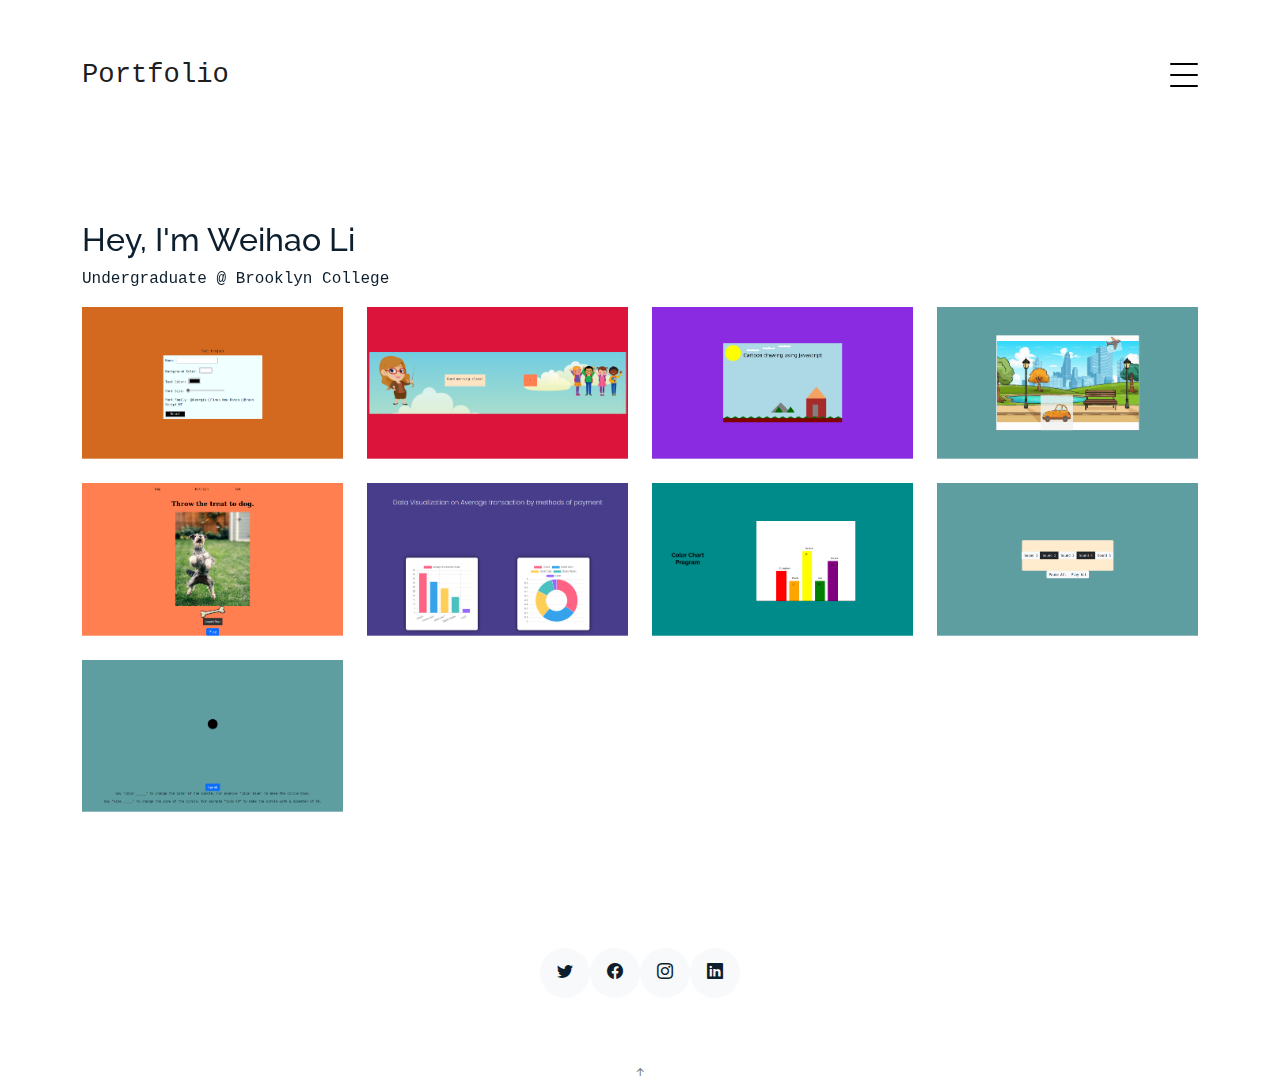
<file: index.html>
<!DOCTYPE html>
<html lang="en">

<head>
  <meta charset="utf-8">
  <meta content="width=device-width, initial-scale=1.0" name="viewport">

  <title>Portfolio - Weihao Li</title>
  <meta content="" name="description">
  <meta content="" name="keywords">

  <!-- Favicons -->
  <link href="assets/img/favicon.png" rel="icon">
  <link href="assets/img/apple-touch-icon.png" rel="apple-touch-icon">

  <!-- Google Fonts -->
  <link
    href="https://fonts.googleapis.com/css?family=https://fonts.googleapis.com/css?family=Inconsolata:400,500,600,700|Raleway:400,400i,500,500i,600,600i,700,700i"
    rel="stylesheet">

  <!-- Vendor CSS Files -->
  <link href="assets/vendor/aos/aos.css" rel="stylesheet">
  <link href="assets/vendor/bootstrap/css/bootstrap.min.css" rel="stylesheet">
  <link href="assets/vendor/bootstrap-icons/bootstrap-icons.css" rel="stylesheet">
  <link href="assets/vendor/swiper/swiper-bundle.min.css" rel="stylesheet">

  <!-- Template Main CSS File -->
  <link href="assets/css/style.css" rel="stylesheet">
</head>

<body>

  <!-- ======= Navbar ======= -->
  <div class="collapse navbar-collapse custom-navmenu" id="main-navbar">
    <div class="container py-2 py-md-3">
      <div class="row align-items-start">
        <div class="col-md-10 col-sm-6 d-flex">
          <div class="col-md-2 col-sm-2">
            <a href="index.html">Home</a>
          </div>
          <div class="col-md-2 col-sm-2">
            <a href="about.html">About Me</a>
          </div>
          <div class="col-md-2 col-sm-2">
            <a href="contact.html">Contact</a>
          </div>
          </ul>
        </div>
      </div>

    </div>
  </div>

  <nav class="navbar navbar-light custom-navbar">
    <div class="container">
      <a class="navbar-brand" href="index.html">Portfolio</a>
      <a href="#" class="burger" data-bs-toggle="collapse" data-bs-target="#main-navbar">
        <span></span>
      </a>
    </div>
  </nav>

  <main id="main">

    <!-- ======= Works Section ======= -->
    <section class="section site-portfolio">
      <div class="container">
        <div class="row mb-3 align-items-center">
          <div class="col-md-12 col-lg-6 mb-4 mb-lg-0" data-aos="fade-up">
            <h2>Hey, I'm Weihao Li</h2>
            <p class="mb-0">Undergraduate &commat; Brooklyn College</p>
          </div>
        </div>
        <div id="portfolio-grid" class="row no-gutter" data-aos="fade-up" data-aos-delay="200">
          <div class="item web col-sm-6 col-md-3 col-lg-3 mb-4">
            <a href="Text Project/Text Project.html" class="item-wrap fancybox">
              <div class="work-info">
                <h3>Text Project</h3>
                <span>Web</span>
              </div>
              <img class="img-fluid" src="Text Project/img.png">
            </a>
          </div>
          <div class="item animation col-sm-6 col-md-3 col-lg-3 mb-4">
            <a href="animation/animation-task/animation.html" class="item-wrap fancybox">
              <div class="work-info">
                <h3>Animation Task</h3>
                <span>Animation</span>
              </div>
              <img class="img-fluid" src="animation/animation-task/img.png">
            </a>
          </div>
          <div class="item animation col-sm-6 col-md-3 col-lg-3 mb-4">
            <a href="Cartoon/Cartoon.html" class="item-wrap fancybox">
              <div class="work-info">
                <h3>Cartoon</h3>
                <span>Animation</span>
              </div>
              <img class="img-fluid" src="Cartoon/img.png">
            </a>
          </div>
          <div class="item animation col-sm-6 col-md-3 col-lg-3 mb-4">
            <a href="VideoAnimation/animation.html" class="item-wrap fancybox">
              <div class="work-info">
                <h3>Video Animation</h3>
                <span>Animation</span>
              </div>
              <img class="img-fluid" src="VideoAnimation/img.png">
            </a>
          </div>
          <div class="item animation col-sm-6 col-md-3 col-lg-3 mb-4">
            <a href="DragAndDrop/index.html" class="item-wrap fancybox">
              <div class="work-info">
                <h3>Drag & Drop</h3>
                <span>Animation</span>
              </div>
              <img class="img-fluid" src="DragAndDrop/img.png">
            </a>
          </div>
          <div class="item visualization col-sm-6 col-md-3 col-lg-3 mb-4">
            <a href="data visualization/data_visualization.html" class="item-wrap fancybox">
              <div class="work-info">
                <h3>Data Visualization</h3>
                <span>Data Visualization</span>
              </div>
              <img class="img-fluid" src="data visualization/img.png">
            </a>
          </div>
          <div class="item visualization col-sm-6 col-md-3 col-lg-3 mb-4">
            <a href="chart program/barchart.html" class="item-wrap fancybox">
              <div class="work-info">
                <h3>Chart</h3>
                <span>Data Visualization</span>
              </div>
              <img class="img-fluid" src="chart program/img.png">
            </a>
          </div>
          <div class="item animation col-sm-6 col-md-3 col-lg-3 mb-4">
            <a href="SoundMachine/sound.html" class="item-wrap fancybox">
              <div class="work-info">
                <h3>Sound Machine</h3>
                <span>Sound Animation</span>
              </div>
              <img class="img-fluid" src="SoundMachine/img.png">
            </a>
          </div>
          <div class="item web col-sm-6 col-md-3 col-lg-3 mb-4">
            <a href="voiceR/voiceRec.html" class="item-wrap fancybox">
              <div class="work-info">
                <h3>Voice Recognition</h3>
                <span>Web</span>
              </div>
              <img class="img-fluid" src="voiceR/img.png">
            </a>
          </div>
        </div>
      </div>
    </section><!-- End  Works Section -->

  </main><!-- End #main -->

  <!-- ======= Footer ======= -->
  <footer class="footer" role="contentinfo">
    <div class="container">
      <div class="row">
        <div class="col-sm-4 social">
        </div>
        <div class="col-sm-4 social  d-flex align-items-center justify-content-center">
          <a href="#"><span class="bi bi-twitter"></span></a>
          <a href="#"><span class="bi bi-facebook"></span></a>
          <a href="#"><span class="bi bi-instagram"></span></a>
          <a href="#"><span class="bi bi-linkedin"></span></a>
        </div>
        <div class="col-sm-4 social">
        </div>
      </div>
    </div>
  </footer>

  <a href="#" class="back-to-top d-flex align-items-center justify-content-center"><i
      class="bi bi-arrow-up-short"></i></a>

  <!-- Vendor JS Files -->
  <script src="assets/vendor/aos/aos.js"></script>
  <script src="assets/vendor/bootstrap/js/bootstrap.bundle.min.js"></script>
  <script src="assets/vendor/swiper/swiper-bundle.min.js"></script>
  <!-- Template Main JS File -->
  <script src="assets/js/main.js"></script>

</body>

</html>
</file>
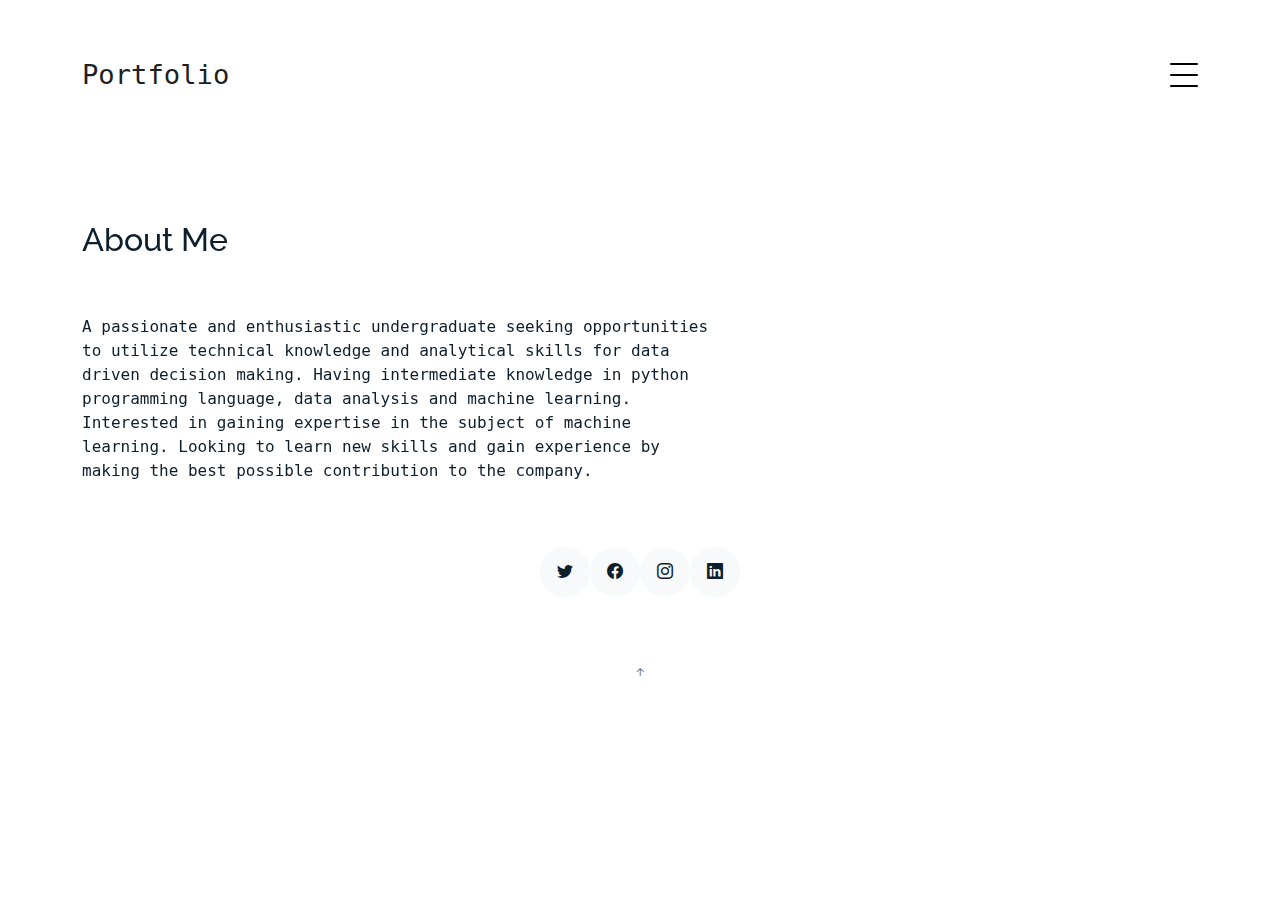
<file: about.html>
<!DOCTYPE html>
<html lang="en">

<head>
  <meta charset="utf-8">
  <meta content="width=device-width, initial-scale=1.0" name="viewport">

  <title>Portfolio - Weihao Li</title>
  <meta content="" name="description">
  <meta content="" name="keywords">

  <!-- Favicons -->
  <link href="assets/img/favicon.png" rel="icon">
  <link href="assets/img/apple-touch-icon.png" rel="apple-touch-icon">

  <!-- Google Fonts -->
  <link
    href="https://fonts.googleapis.com/css?family=https://fonts.googleapis.com/css?family=Inconsolata:400,500,600,700|Raleway:400,400i,500,500i,600,600i,700,700i"
    rel="stylesheet">

  <!-- Vendor CSS Files -->
  <link href="assets/vendor/aos/aos.css" rel="stylesheet">
  <link href="assets/vendor/bootstrap/css/bootstrap.min.css" rel="stylesheet">
  <link href="assets/vendor/bootstrap-icons/bootstrap-icons.css" rel="stylesheet">
  <link href="assets/vendor/swiper/swiper-bundle.min.css" rel="stylesheet">

  <!-- Template Main CSS File -->
  <link href="assets/css/style.css" rel="stylesheet">
</head>

<body>

  <!-- ======= Navbar ======= -->
  <div class="collapse navbar-collapse custom-navmenu" id="main-navbar">
    <div class="container py-2 py-md-3">
      <div class="row align-items-start">
        <div class="col-md-10 d-flex">
          <div class="col-md-2">
            <a href="index.html">Home</a>
          </div>
          <div class="col-md-2">
            <a href="about.html">About Me</a>
          </div>
          <div class="col-md-2">
            <a href="contact.html">Contact</a>
          </div>
          </ul>
        </div>
      </div>

    </div>
  </div>

  <nav class="navbar navbar-light custom-navbar">
    <div class="container">
      <a class="navbar-brand" href="index.html">Portfolio</a>
      <a href="#" class="burger" data-bs-toggle="collapse" data-bs-target="#main-navbar">
        <span></span>
      </a>
    </div>
  </nav>

  <main id="main">

    <section class="section pb-5">
      <div class="container">
        <div class="row mb-5 align-items-end">
          <div class="col-md-6" data-aos="fade-up">

            <h2>About Me</h2>
            <p class="mb-0"></p>
          </div>

        </div>

        <div class="row">

          <div class="col-md-7 mb-5 mb-md-0" data-aos="fade-up">
            <p>A passionate and enthusiastic undergraduate seeking opportunities to utilize technical knowledge and
              analytical skills for data driven decision making. Having intermediate knowledge in python programming
              language, data analysis and machine learning. Interested in gaining expertise in the subject of machine
              learning. Looking to learn new skills and gain experience by making the best possible contribution to the
              company.</p>
          </div>

        </div>

      </div>

    </section>

  </main><!-- End #main -->

  <footer class="footer" role="contentinfo">
    <div class="container">
      <div class="row">
        <div class="col-sm-4 social">
        </div>
        <div class="col-sm-4 social  d-flex align-items-center justify-content-center">
          <a href="#"><span class="bi bi-twitter"></span></a>
          <a href="#"><span class="bi bi-facebook"></span></a>
          <a href="#"><span class="bi bi-instagram"></span></a>
          <a href="#"><span class="bi bi-linkedin"></span></a>
        </div>
        <div class="col-sm-4 social">
        </div>
      </div>
    </div>
  </footer>

  <a href="#" class="back-to-top d-flex align-items-center justify-content-center"><i class="bi bi-arrow-up-short"></i></a>

  <!-- Vendor JS Files -->
  <script src="assets/vendor/aos/aos.js"></script>
  <script src="assets/vendor/bootstrap/js/bootstrap.bundle.min.js"></script>
  <script src="assets/vendor/isotope-layout/isotope.pkgd.min.js"></script>
  <script src="assets/vendor/swiper/swiper-bundle.min.js"></script>
  <script src="assets/vendor/php-email-form/validate.js"></script>

  <!-- Template Main JS File -->
  <script src="assets/js/main.js"></script>

</body>

</html>
</file>
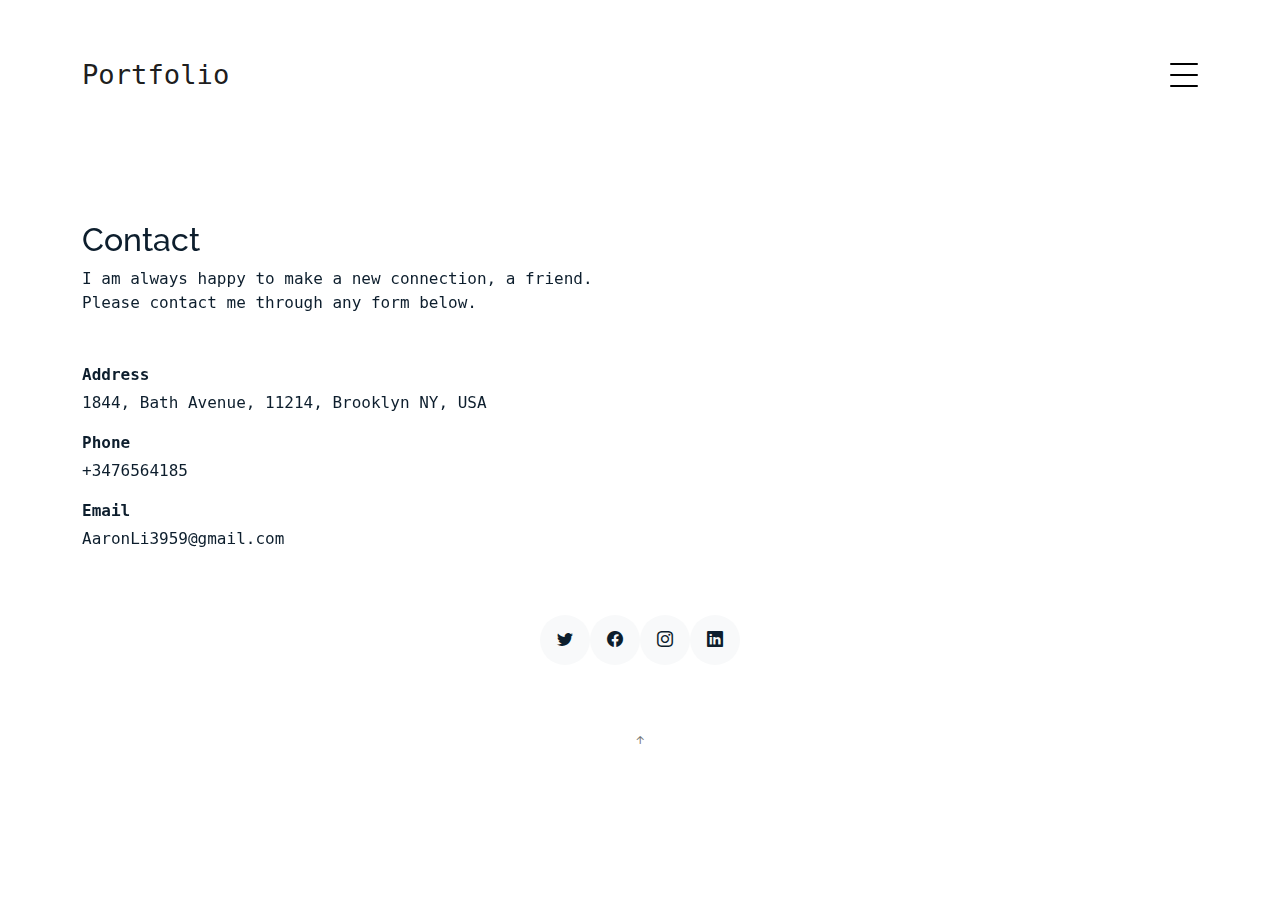
<file: contact.html>
<!DOCTYPE html>
<html lang="en">

<head>
  <meta charset="utf-8">
  <meta content="width=device-width, initial-scale=1.0" name="viewport">

  <title>Portfolio - Weihao Li</title>
  <meta content="" name="description">
  <meta content="" name="keywords">

  <!-- Favicons -->
  <link href="assets/img/favicon.png" rel="icon">
  <link href="assets/img/apple-touch-icon.png" rel="apple-touch-icon">

  <!-- Google Fonts -->
  <link
    href="https://fonts.googleapis.com/css?family=https://fonts.googleapis.com/css?family=Inconsolata:400,500,600,700|Raleway:400,400i,500,500i,600,600i,700,700i"
    rel="stylesheet">

  <!-- Vendor CSS Files -->
  <link href="assets/vendor/aos/aos.css" rel="stylesheet">
  <link href="assets/vendor/bootstrap/css/bootstrap.min.css" rel="stylesheet">
  <link href="assets/vendor/bootstrap-icons/bootstrap-icons.css" rel="stylesheet">
  <link href="assets/vendor/swiper/swiper-bundle.min.css" rel="stylesheet">

  <!-- Template Main CSS File -->
  <link href="assets/css/style.css" rel="stylesheet">
</head>

<body>

  <!-- ======= Navbar ======= -->
  <div class="collapse navbar-collapse custom-navmenu" id="main-navbar">
    <div class="container py-2 py-md-3">
      <div class="row align-items-start">
        <div class="col-md-10 d-flex">
          <div class="col-md-2">
            <a href="index.html">Home</a>
          </div>
          <div class="col-md-2">
            <a href="about.html">About Me</a>
          </div>
          <div class="col-md-2">
            <a href="contact.html">Contact</a>
          </div>
          </ul>
        </div>
      </div>

    </div>
  </div>

  <nav class="navbar navbar-light custom-navbar">
    <div class="container">
      <a class="navbar-brand" href="index.html">Portfolio</a>
      <a href="#" class="burger" data-bs-toggle="collapse" data-bs-target="#main-navbar">
        <span></span>
      </a>
    </div>
  </nav>

  <main id="main">

    <section class="section pb-5">
      <div class="container">

        <div class="row mb-5 align-items-end">
          <div class="col-md-6" data-aos="fade-up">
            <h2>Contact</h2>
            <p class="mb-0">I am always happy to make a new connection, a friend. Please contact me through any form below.
            </p>
          </div>

        </div>

        <div class="row">
          <div class="col-md-12 ml-auto order-2" data-aos="fade-up">
            <ul class="list-unstyled">
              <li class="mb-3">
                <strong class="d-block mb-1">Address</strong>
                <span>1844, Bath Avenue, 11214, Brooklyn NY, USA</span>
              </li>
              <li class="mb-3">
                <strong class="d-block mb-1">Phone</strong>
                <span>+3476564185</span>
              </li>
              <li class="mb-3">
                <strong class="d-block mb-1">Email</strong>
                <span>AaronLi3959@gmail.com</span>
              </li>
            </ul>
          </div>

        </div>

      </div>

    </section>

  </main><!-- End #main -->

  <!-- ======= Footer ======= -->
  <footer class="footer" role="contentinfo">
    <div class="container">
      <div class="row">
        <div class="col-sm-4 social">
        </div>
        <div class="col-sm-4 social  d-flex align-items-center justify-content-center">
          <a href="#"><span class="bi bi-twitter"></span></a>
          <a href="#"><span class="bi bi-facebook"></span></a>
          <a href="#"><span class="bi bi-instagram"></span></a>
          <a href="#"><span class="bi bi-linkedin"></span></a>
        </div>
        <div class="col-sm-4 social">
        </div>
      </div>
    </div>
  </footer>

  <a href="#" class="back-to-top d-flex align-items-center justify-content-center"><i
      class="bi bi-arrow-up-short"></i></a>

  <!-- Vendor JS Files -->
  <script src="assets/vendor/aos/aos.js"></script>
  <script src="assets/vendor/bootstrap/js/bootstrap.bundle.min.js"></script>
  <script src="assets/vendor/isotope-layout/isotope.pkgd.min.js"></script>
  <script src="assets/vendor/swiper/swiper-bundle.min.js"></script>
  <script src="assets/vendor/php-email-form/validate.js"></script>

  <!-- Template Main JS File -->
  <script src="assets/js/main.js"></script>

</body>

</html>
</file>
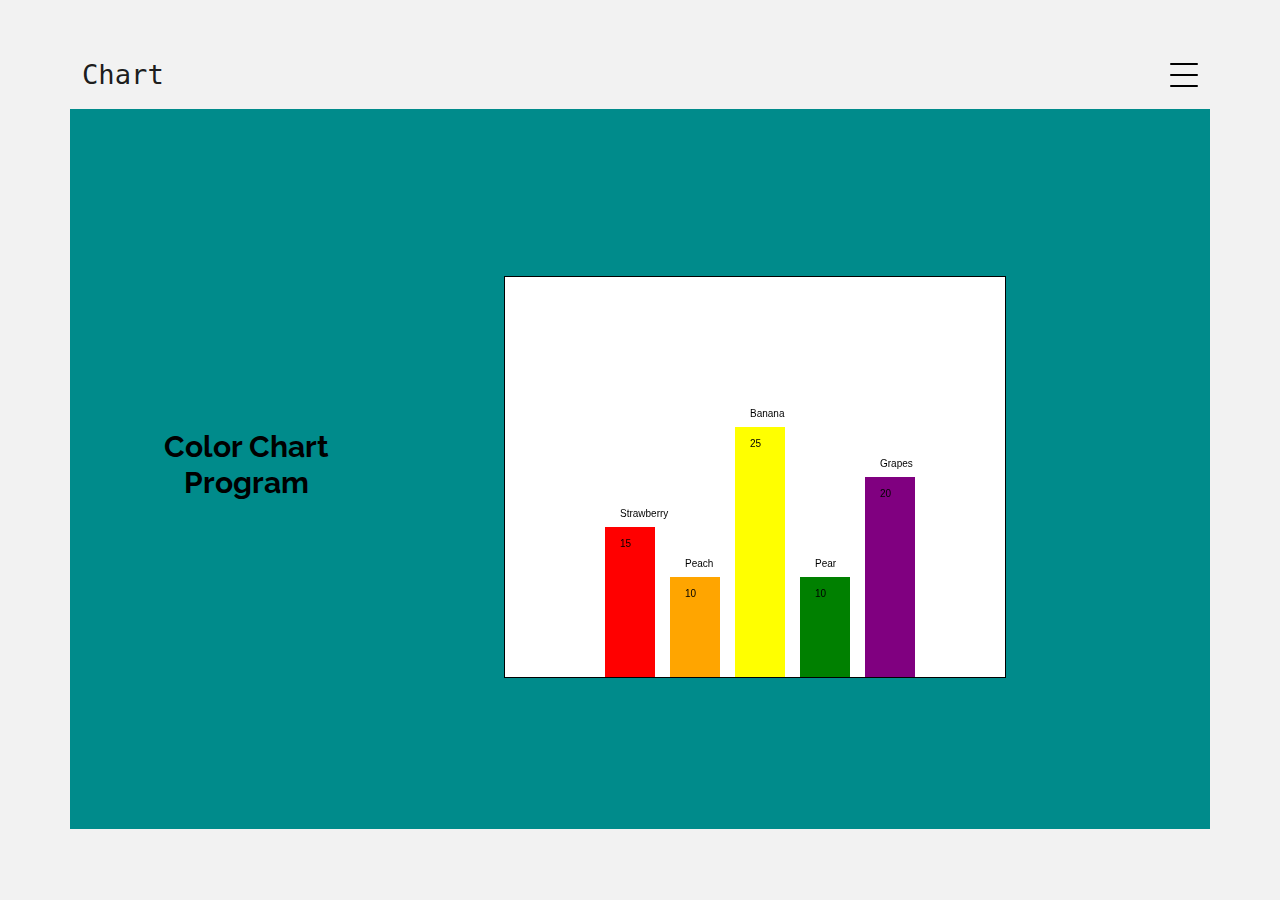
<file: chart program/barchart.html>
<!DOCTYPE html>
<html>

<head>
    <meta charset="utf-8">
    <meta content="width=device-width, initial-scale=1.0" name="viewport">

    <title>Portfolio - Weihao Li</title>
    <meta content="" name="description">
    <meta content="" name="keywords">

    <!-- Favicons -->
    <link href="../assets/img/favicon.png" rel="icon">
    <link href="../assets/img/apple-touch-icon.png" rel="apple-touch-icon">

    <!-- Google Fonts -->
    <link
        href="https://fonts.googleapis.com/css?family=https://fonts.googleapis.com/css?family=Inconsolata:400,500,600,700|Raleway:400,400i,500,500i,600,600i,700,700i"
        rel="stylesheet">

    <!-- Vendor CSS Files -->
    <link href="../assets/vendor/aos/aos.css" rel="stylesheet">
    <link href="../assets/vendor/bootstrap/css/bootstrap.min.css" rel="stylesheet">
    <link href="../assets/vendor/bootstrap-icons/bootstrap-icons.css" rel="stylesheet">
    <link href="../assets/vendor/swiper/swiper-bundle.min.css" rel="stylesheet">

    <!-- Template Main CSS File -->
    <link href="../assets/css/style.css" rel="stylesheet">
</head>
<style>
    body {
        background-color: #f2f2f2;
    }

    .container {
        width: 100%;
        height: 100%;
    }

    .container h2 {
        text-align: center;
        font-size: 30px;
        font-weight: bold;
        color: #000;
    }

    .container canvas {
        background-color: #fff;
        border: 1px solid #000;
    }
</style>

<body>
    <div class="collapse navbar-collapse custom-navmenu" id="main-navbar">
        <div class="container py-2 py-md-3">
            <div class="row align-items-start">
                <div class="col-md-10 d-flex">
                    <div class="col-md-2">
                        <a href="../index.html">Home</a>
                    </div>
                    <div class="col-md-2">
                        <a href="../about.html">About Me</a>
                    </div>
                    <div class="col-md-2">
                        <a href="../contact.html">Contact</a>
                    </div>
                    </ul>
                </div>
            </div>
        </div>
    </div>

    <nav class="navbar navbar-light custom-navbar">
        <div class="container">
            <a class="navbar-brand" href="index.html">Chart</a>
            <a href="#" class="burger" data-bs-toggle="collapse" data-bs-target="#main-navbar">
                <span></span>
            </a>
        </div>
    </nav>

    <main id="main">
        <div class="container d-flex flex-column justify-content-center align-items-center fancybox"
            style="height: 80vh; background-color:darkcyan;">
            <div class="container d-flex justify-content-center align-items-center" style="padding: 50px;">
                <h2>Color Chart Program</h2>
                <div style="text-align:center; width: 100%;">
                    <br>
                    <canvas id="myCanvas" height="400px" width="500px"></canvas>
                </div>
            </div>
        </div>
    </main>

    <script type="text/javascript" src="chart.js"></script>

    <!-- Vendor JS Files -->
    <script src="../assets/vendor/aos/aos.js"></script>
    <script src="../assets/vendor/bootstrap/js/bootstrap.bundle.min.js"></script>
    <script src="../assets/vendor/swiper/swiper-bundle.min.js"></script>
    <!-- Template Main JS File -->
    <script src="../assets/js/main.js"></script>

</body>

</html>
</file>
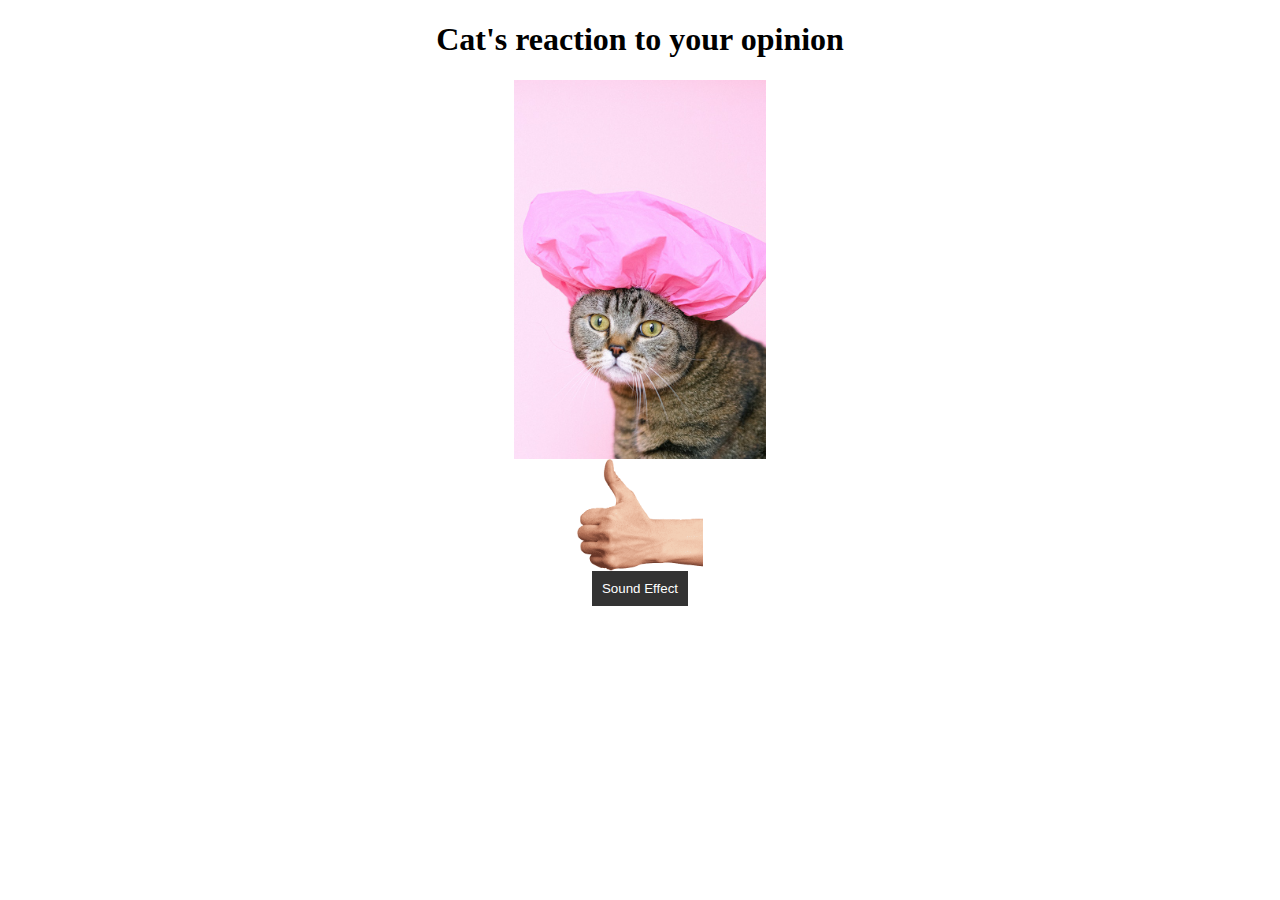
<file: DragAndDrop/cat.html>
<!DOCTYPE html>
<html lang="en">

<head>
  <meta charset="UTF-8">
  <meta http-equiv="X-UA-Compatible" content="IE=edge">
  <meta name="viewport" content="width=device-width, initial-scale=1.0">
  <title>Cat</title>
  <link rel="stylesheet" href="style.css">
  <script src="./dog.js"></script>
</head>

<body>

  <!-- Add an audio element to play the music -->
  <audio id="music" src="./child-says-ok-113118.mp3"></audio>

  <h1 style="text-align: center;">Cat's reaction to your opinion</h1>

  <div style="display: flex; justify-content: center; align-items: center;">
    <img id="background" style="width:20%; height: 20%;" src="./cat.jpg" alt="Background Image">
  </div>

  <div style="display: flex; justify-content: center; align-items: center;">
    <img id="draggable" src="./ok.png" alt="Draggable Image">
  </div>

  <div class="button" style="display: flex; justify-content: center;">
    <button id="soundEffect" onclick="soundEffect()">Sound Effect</button>
  </div>

  <script>

    // Get the audio element
    const audio = document.getElementById("music");

    function soundEffect() {
      audio.play();
    }

  </script>

</body>

</html>
</file>
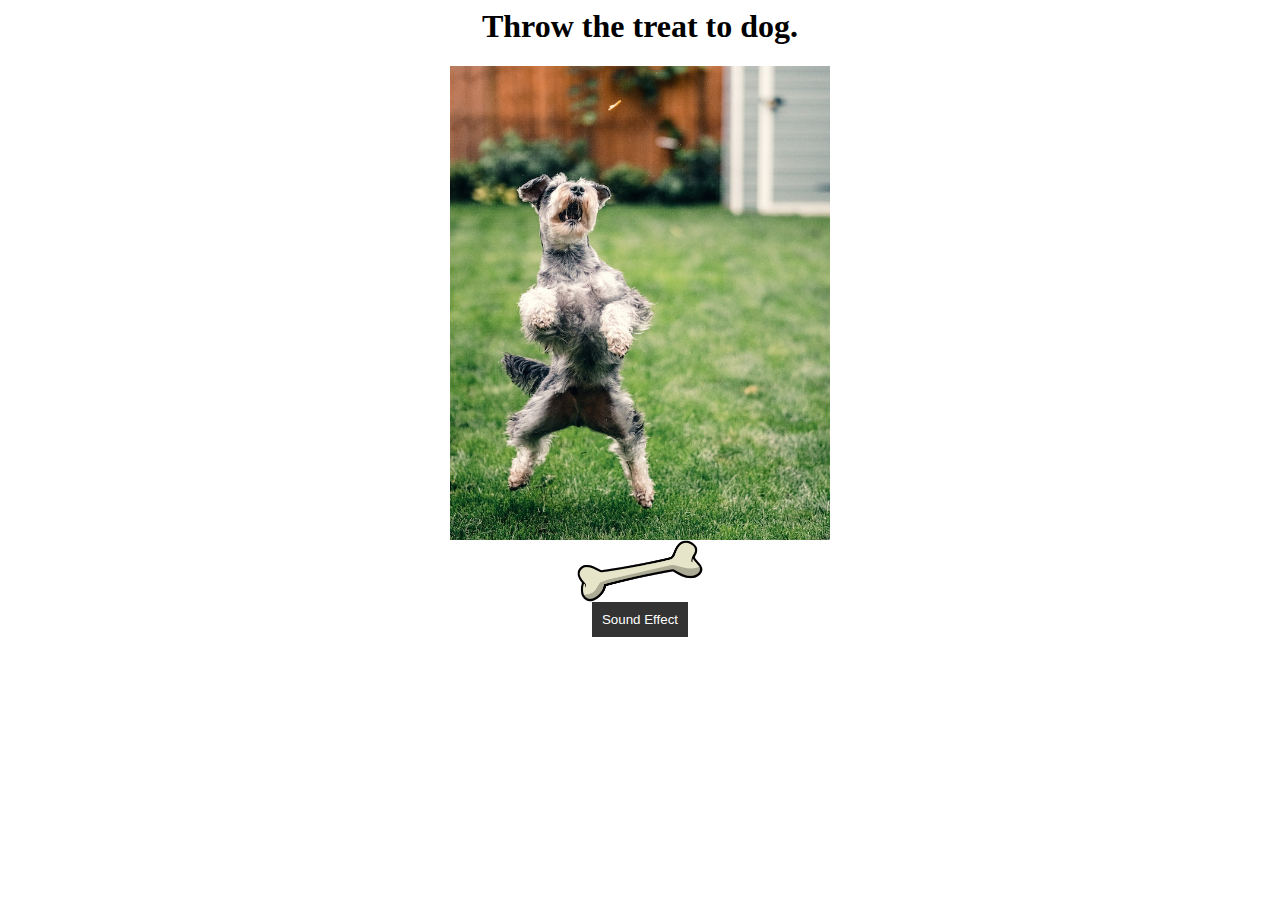
<file: DragAndDrop/dog.html>
<head>
  <meta charset="UTF-8">
  <meta http-equiv="X-UA-Compatible" content="IE=edge">
  <meta name="viewport" content="width=device-width, initial-scale=1.0">
  <title>Dog</title>
  <link rel="stylesheet" href="style.css">
  <script src="./dog.js"></script>
</head>

<body>

  <!-- Add an audio element to play the music -->
  <audio id="music" src="./dog_barking-6296.mp3"></audio>


  <h1 style="text-align: center;">Throw the treat to dog.</h1>

  <div style="display: flex; justify-content: center; align-items: center;">
    <img id="background" style="width:30%" src="./dog.jpg" alt="Background Image">
  </div>

  <div style="display: flex; justify-content: center; align-items: center;">
    <img id="draggable" src="./dog-teat.png" alt="Draggable Image">
  </div>

  <div class="button" style="display: flex; justify-content: center;">
    <button id="soundEffect" onclick="soundEffect()">Sound Effect</button>
  </div>


  <script>

    // Get the audio element
    const audio = document.getElementById("music");

    function soundEffect() {
      audio.play();
    }

  </script>
</body>
</file>
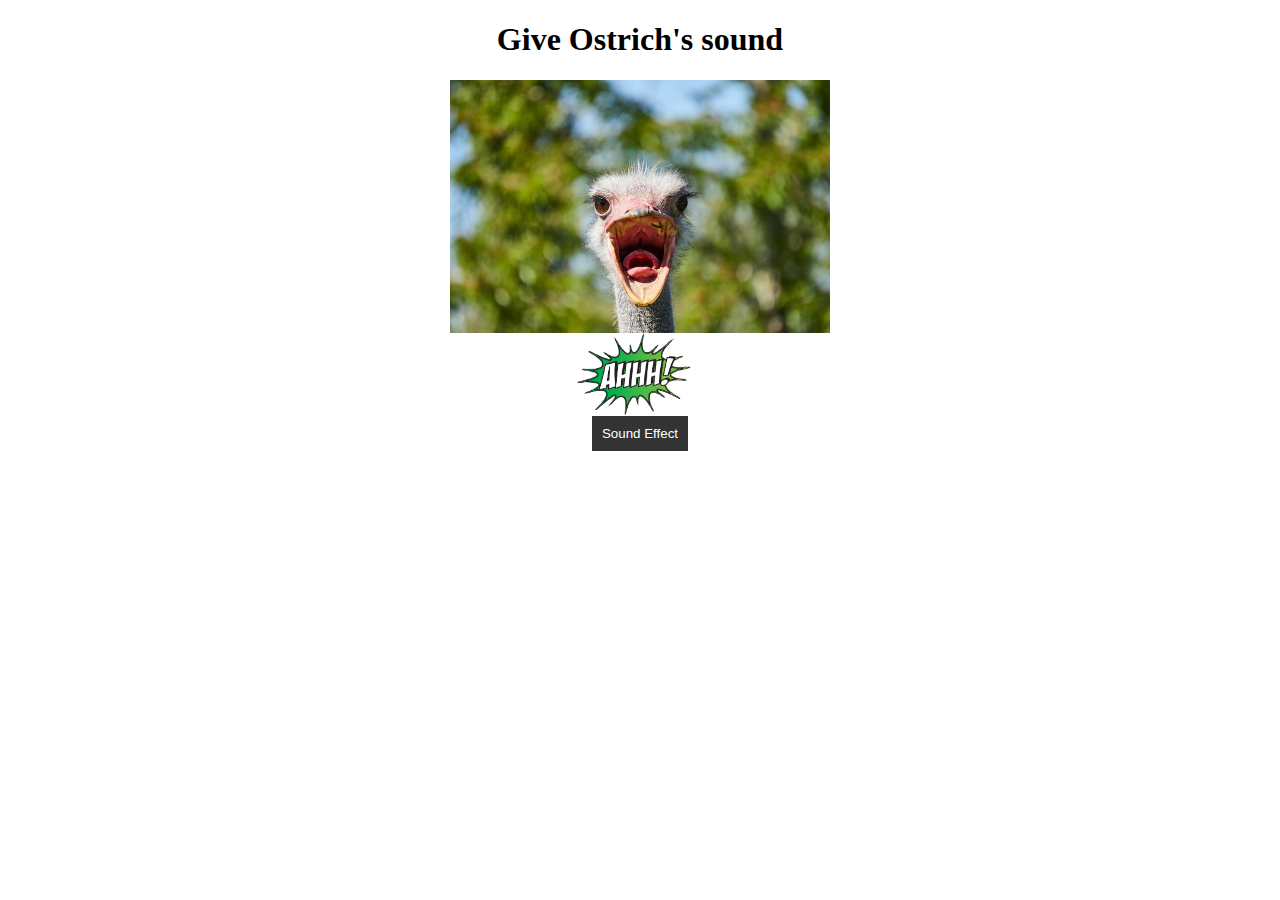
<file: DragAndDrop/ostrich.html>
<!DOCTYPE html>
<html lang="en">

<head>
  <meta charset="UTF-8">
  <meta http-equiv="X-UA-Compatible" content="IE=edge">
  <meta name="viewport" content="width=device-width, initial-scale=1.0">
  <title>Ostrich</title>
  <link rel="stylesheet" href="style.css">
  <script src="./dog.js"></script>
</head>

<body>

  <!-- Add an audio element to play the music -->
  <audio id="music" src="./ahhhh-37191.mp3"></audio>

  <h1 style="text-align: center;">Give Ostrich's sound</h1>

  <div style="display: flex; justify-content: center; align-items: center;">
    <img id="background" style="width:30%" src="./ostrich.jpg" alt="Background Image">
  </div>

  <div style="display: flex; justify-content: center; align-items: center;">
    <img id="draggable" src="./Ahhh.png" alt="Draggable Image">
  </div>

  <div class="button" style="display: flex; justify-content: center;">
    <button id="soundEffect" onclick="soundEffect()">Sound Effect</button>
  </div>

  <script>

    // Get the audio element
    const audio = document.getElementById("music");

    function soundEffect() {
      audio.play();
    }

  </script>

</body>

</html>
</file>
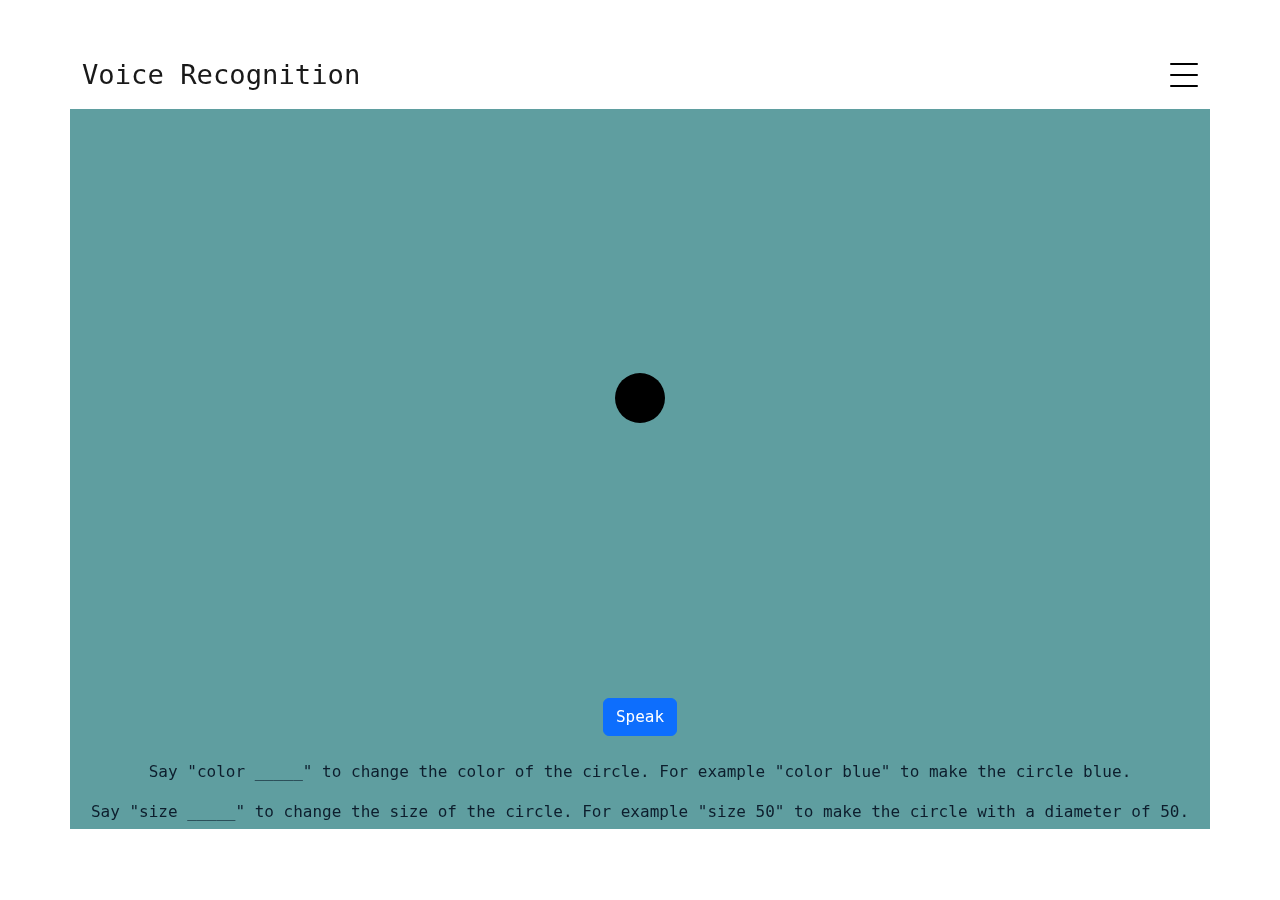
<file: voiceR/voiceRec.html>
<!DOCTYPE html>
<html>

<head>
    <meta charset="utf-8">
    <meta content="width=device-width, initial-scale=1.0" name="viewport">

    <title>Portfolio - Weihao Li</title>
    <meta content="" name="description">
    <meta content="" name="keywords">

    <!-- Favicons -->
    <link href="../assets/img/favicon.png" rel="icon">
    <link href="../assets/img/apple-touch-icon.png" rel="apple-touch-icon">

    <!-- Google Fonts -->
    <link
        href="https://fonts.googleapis.com/css?family=https://fonts.googleapis.com/css?family=Inconsolata:400,500,600,700|Raleway:400,400i,500,500i,600,600i,700,700i"
        rel="stylesheet">

    <!-- Vendor CSS Files -->
    <link href="../assets/vendor/aos/aos.css" rel="stylesheet">
    <link href="../assets/vendor/bootstrap/css/bootstrap.min.css" rel="stylesheet">
    <link href="../assets/vendor/bootstrap-icons/bootstrap-icons.css" rel="stylesheet">
    <link href="../assets/vendor/swiper/swiper-bundle.min.css" rel="stylesheet">

    <!-- Template Main CSS File -->
    <link href="../assets/css/style.css" rel="stylesheet">
</head>

<body>
    <div class="collapse navbar-collapse custom-navmenu" id="main-navbar">
        <div class="container py-2 py-md-3">
            <div class="row align-items-start">
                <div class="col-md-10 d-flex">
                    <div class="col-md-2">
                        <a href="../index.html">Home</a>
                    </div>
                    <div class="col-md-2">
                        <a href="../about.html">About Me</a>
                    </div>
                    <div class="col-md-2">
                        <a href="../contact.html">Contact</a>
                    </div>
                    </ul>
                </div>
            </div>
        </div>
    </div>

    <nav class="navbar navbar-light custom-navbar">
        <div class="container">
            <a class="navbar-brand" href="index.html">Voice Recognition</a>
            <a href="#" class="burger" data-bs-toggle="collapse" data-bs-target="#main-navbar">
                <span></span>
            </a>
        </div>
    </nav>

    <main id="main">
        <div class="container d-flex flex-column justify-content-center align-items-center fancybox"
            style="height: 80vh; background-color: cadetblue;">
            <canvas id="canvas" width="600" height="600"></canvas>
            <button class="btn btn-primary" id="speakButton" value="Speak">Speak</button>
            </br>

            <p>Say "color _____" to change the color of the circle. For example "color blue" to make the circle
                blue.
            </p>
            <p>Say "size _____" to change the size of the circle. For example "size 50" to make the circle with a
                diameter of 50.</p>

            <script>
                const canvas = document.getElementById('canvas');
                const ctx = canvas.getContext('2d');
                let color = 'black';
                let size = 25;

                function drawCircle() {
                    ctx.fillStyle = color;
                    ctx.beginPath();
                    ctx.arc(300, 300, size, 0, 2 * Math.PI);
                    ctx.fill();
                }

                // Initial draw of the circle
                drawCircle();

                const speakButton = document.getElementById('speakButton');
                speakButton.addEventListener('click', () => {
                    if (speakButton.value === 'Speak') {
                        // Start listening for speech input
                        startListening();
                        speakButton.value = 'Stop';
                    } else {
                        // Stop listening for speech input
                        stopListening();
                        speakButton.value = 'Speak';
                    }
                });

                function startListening() {
                    window.SpeechRecognition = window.webkitSpeechRecognition || window.speechRecognition;
                    const recognition = new SpeechRecognition();
                    recognition.interimResults = false;
                    recognition.maxAlternatives = 1;

                    recognition.start();

                    recognition.addEventListener('result', (event) => {
                        const speechResult = event.results[0][0].transcript;
                        console.log(speechResult);
                        handleSpeechInput(speechResult);
                    });
                }

                function stopListening() {
                    recognition.stop();
                }

                function handleSpeechInput(input) {
                    if (input.startsWith('color')) {
                        const newColor = input.split(' ')[1];
                        color = newColor;
                        drawCircle();
                    } else if (input.startsWith('size')) {
                        const newSize = parseInt(input.split(' ')[1]);
                        if (isNaN(newSize)) {
                            console.log('Invalid size');
                            return;
                        }
                        if (newSize > 300) {
                            console.log('Size limit is 300');
                            return;
                        }
                        if (newSize < 1) {
                            console.log('Minimum size is 1');
                            return;
                        }
                        size = newSize / 2; // Divide by 2 to convert diameter to radius
                        drawCircle();
                    } else if (input.startsWith('help')) {
                        console.log('Say "color" followed by a color, to set the circle color. Say "size" followed by a number from 1 to 300, to set the diameter of the circle.');
                    }
                }
            </script>

        </div>
    </main>

</body>

</html>
</file>
<file: DragAndDrop/style.css>
/* #background {
    width: 50%;
    height: 50%;
  } */


  #draggable {
    cursor: move;
    height: 10%;
    width: 10%;
  }



  .ok {
    height: 200px !important;
  }

  .cat {
    height: 600px !important;
  }

  iframe {
    height: 800px;
  }

  #soundEffect {
    background-color: #333;
    color: #fff;
    padding: 10px;
    border: none;
  }
</file>
<file: assets/css/style.css>
/**
* Template Name: MyPortfolio - v4.9.1
* Template URL: https://bootstrapmade.com/myportfolio-bootstrap-portfolio-website-template/
* Author: BootstrapMade.com
* License: https://bootstrapmade.com/license/
*/

/*--------------------------------------------------------------
# General
--------------------------------------------------------------*/
body {
  font-family: "Inconsolata", monospace;
  color: #0d1e2d;
}

a {
  color: #777;
  text-decoration: none;
}

a:hover {
  color: #000;
}

h1,
h2,
h3,
h4,
h5,
h6,
.font-heading {
  font-family: "Raleway", sans-serif;
}

.section {
  padding: 7rem 0;
}

.filters a {
  text-decoration: none;
  color: #000;
  display: inline-block;
  padding-left: 10px;
  padding-right: 10px;
  position: relative;
}

.filters a:hover,
.filters a:focus,
.filters a:active {
  text-decoration: none;
}

.filters a:hover:before {
  content: "";
  position: absolute;
  left: 10px;
  right: 10px;
  bottom: 0;
  height: 1px;
  background-color: #000;
}

.filters a.active {
  color: #000;
}

.filters a.active:before {
  content: "";
  position: absolute;
  left: 10px;
  right: 10px;
  bottom: 0;
  height: 1px;
  background-color: #000;
}

.item {
  border: none;
  margin-bottom: 30px;
}

.item .item-wrap {
  display: block;
  position: relative;
  overflow: hidden;
}

.item .item-wrap:after {
  z-index: 2;
  position: absolute;
  content: "";
  top: 0;
  left: 0;
  right: 0;
  bottom: 0;
  background: rgba(0, 0, 0, 0.4);
  visibility: hidden;
  opacity: 0;
  transition: 0.3s all ease-in-out;
}

.item .item-wrap img {
  transition: 0.3s transform ease;
  transform: scale(1);
}

.item .item-wrap>.work-info {
  position: absolute;
  top: 50%;
  width: 100%;
  text-align: center;
  z-index: 3;
  transform: translateY(-50%);
  color: #fff;
  opacity: 0;
  visibility: hidden;
  margin-top: 20px;
  transition: 0.3s all ease;
}

.item .item-wrap>.work-info h3 {
  font-size: 20px;
  margin-bottom: 0;
}

.item .item-wrap>.work-info span {
  font-size: 14px;
  text-transform: uppercase;
  letter-spacing: 0.2rem;
}

.item .item-wrap:hover {
  text-decoration: none;
}

.item .item-wrap:hover img {
  transform: scale(1.05);
}

.item .item-wrap:hover:after {
  opacity: 1;
  visibility: visible;
}

.item .item-wrap:hover .work-info {
  margin-top: 0px;
  opacity: 1;
  visibility: visible;
}

.testimonial-wrap {
  padding: 50px 50px 80px 50px;
  background: #eceff2;
}

.testimonial-wrap .testimonial {
  text-align: center;
  max-width: 500px;
  margin: 0 auto;
}

.testimonial-wrap .testimonial img {
  border-radius: 50%;
  width: 120px;
  margin: 0 auto 30px auto;
}

.testimonial-wrap .testimonial blockquote p {
  font-size: 20px;
}

.h3 {
  font-size: 20px;
}

.h4 {
  font-size: 16px;
}

.heading {
  font-size: 28px;
}

.readmore {
  display: inline-block;
  border: 1px solid #000;
  padding: 10px 15px;
  font-size: 12px;
  text-transform: uppercase;
  color: #000;
  transition: 0.2s all ease;
  font-weight: 700;
}

.readmore:active,
.readmore:focus,
.readmore:hover {
  outline: none;
}

.readmore:hover {
  color: #fff;
  text-decoration: none;
  background: #000;
}

.testimonials-slider .swiper-pagination {
  margin-top: -60px;
  position: relative;
}

.testimonials-slider .swiper-pagination .swiper-pagination-bullet {
  width: 12px;
  height: 12px;
  background-color: rgba(13, 30, 45, 0.3);
  opacity: 1;
}

.testimonials-slider .swiper-pagination .swiper-pagination-bullet-active {
  background-color: rgba(13, 30, 45, 0.6);
}

.sticky-content {
  position: sticky;
  position: -webkit-sticky;
  top: 0;
  /* required */
}

.list-line li {
  margin-bottom: 10px;
  position: relative;
  padding-left: 30px;
}

.list-line li:before {
  content: "";
  position: absolute;
  left: 0;
  top: 0.7rem;
  width: 10px;
  height: 2px;
  background: #000;
}

.form-control {
  border-radius: 0;
  background: #f8f9fa;
  border: 1px solid transparent;
  padding-top: 10px !important;
  padding-bottom: 10px !important;
}

.form-control:active,
.form-control:focus {
  background: #eff1f4;
  outline: none;
  box-shadow: none;
  border: 1px solid transparent;
}

.custom-progress {
  height: 7px;
  border-radius: 0;
}

.custom-progress .progress-bar {
  background: #000;
}

/* Services */
.services i {
  font-size: 40px;
}

.services h4 {
  padding-top: 10px;
}

/* Contact Form */
.php-email-form .error-message {
  display: none;
  color: #fff;
  background: #ed3c0d;
  text-align: left;
  padding: 15px;
  font-weight: 600;
}

.php-email-form .error-message br+br {
  margin-top: 25px;
}

.php-email-form .sent-message {
  display: none;
  color: #fff;
  background: #18d26e;
  text-align: center;
  padding: 15px;
  font-weight: 600;
}

.php-email-form .loading {
  display: none;
  background: #fff;
  text-align: center;
  padding: 15px;
}

.php-email-form .loading:before {
  content: "";
  display: inline-block;
  border-radius: 50%;
  width: 24px;
  height: 24px;
  margin: 0 10px -6px 0;
  border: 3px solid #18d26e;
  border-top-color: #eee;
  -webkit-animation: animate-loading 1s linear infinite;
  animation: animate-loading 1s linear infinite;
}

@-webkit-keyframes animate-loading {
  0% {
    transform: rotate(0deg);
  }

  100% {
    transform: rotate(360deg);
  }
}

@keyframes animate-loading {
  0% {
    transform: rotate(0deg);
  }

  100% {
    transform: rotate(360deg);
  }
}

/*--------------------------------------------------------------
# Header
--------------------------------------------------------------*/
/* Custom Navmenu */
.custom-navmenu {
  background: #0d1e2d;
}

.custom-navmenu .custom-menu,
.custom-navmenu .custom-menu li {
  padding: 0;
  margin: 0;
  list-style: none;
}

.custom-navmenu .custom-menu li {
  margin-bottom: 0;
  font-size: 20px;
}

.custom-navmenu .custom-menu li a {
  color: #fff;
  padding: 10px 0 !important;
}

.custom-navmenu .custom-menu li a:hover {
  text-decoration: none;
}

.custom-navmenu .custom-menu li.active a {
  text-decoration: underline;
}

.custom-navmenu h3 {
  font-size: 20px;
  color: #fff;
}

.custom-navmenu p {
  color: rgba(255, 255, 255, 0.6);
}

.custom-navmenu a {
  color: rgba(255, 255, 255, 0.7);
}

.custom-navmenu a:hover {
  color: #fff;
}

/* Custom Navbar */
.custom-navbar {
  padding-top: 50px;
  width: 100%;
}

@media (max-width: 780px) {
  .custom-navbar>.container {
    padding-right: 0;
    padding-left: 0;
  }
}

.custom-navbar .navbar-brand {
  font-size: 1.7rem;
}

/* Burger */
.burger {
  width: 28px;
  height: 32px;
  cursor: pointer;
  position: relative;
}

.burger:before,
.burger span,
.burger:after {
  width: 100%;
  height: 2px;
  display: block;
  background: #000;
  border-radius: 2px;
  position: absolute;
  opacity: 1;
}

.burger:before,
.burger:after {
  transition: top 0.35s cubic-bezier(0.23, 1, 0.32, 1), transform 0.35s cubic-bezier(0.23, 1, 0.32, 1), opacity 0.35s cubic-bezier(0.23, 1, 0.32, 1), background-color 1.15s cubic-bezier(0.86, 0, 0.07, 1);
  -webkit-transition: top 0.35s cubic-bezier(0.23, 1, 0.32, 1), -webkit-transform 0.35s cubic-bezier(0.23, 1, 0.32, 1), opacity 0.35s cubic-bezier(0.23, 1, 0.32, 1), background-color 1.15s cubic-bezier(0.86, 0, 0.07, 1);
  content: "";
}

.burger:before {
  top: 4px;
}

.burger span {
  top: 15px;
}

.burger:after {
  top: 26px;
}

/* Hover */
.burger:hover:before {
  top: 7px;
}

.burger:hover:after {
  top: 23px;
}

/* Click */
.burger.active span {
  opacity: 0;
}

.burger.active:before,
.burger.active:after {
  top: 40%;
}

.burger.active:before {
  transform: rotate(45deg);
}

.burger.active:after {
  transform: rotate(-45deg);
}

.burger:focus {
  outline: none;
}

/*--------------------------------------------------------------
# Footer
--------------------------------------------------------------*/
.footer {
  padding: 0 0 4rem 0;
}

.footer a {
  color: #000;
}

.social a {
  display: inline-block;
  width: 50px;
  height: 50px;
  border-radius: 50%;
  background: #f8f9fa;
  position: relative;
  text-align: center;
  color: #0d1e2d;
}

.social a span {
  display: inline-block;
  left: 50%;
  position: absolute;
  top: 50%;
  transform: translate(-50%, -50%);
}

.social a:hover {
  color: #000;
}
</file>
